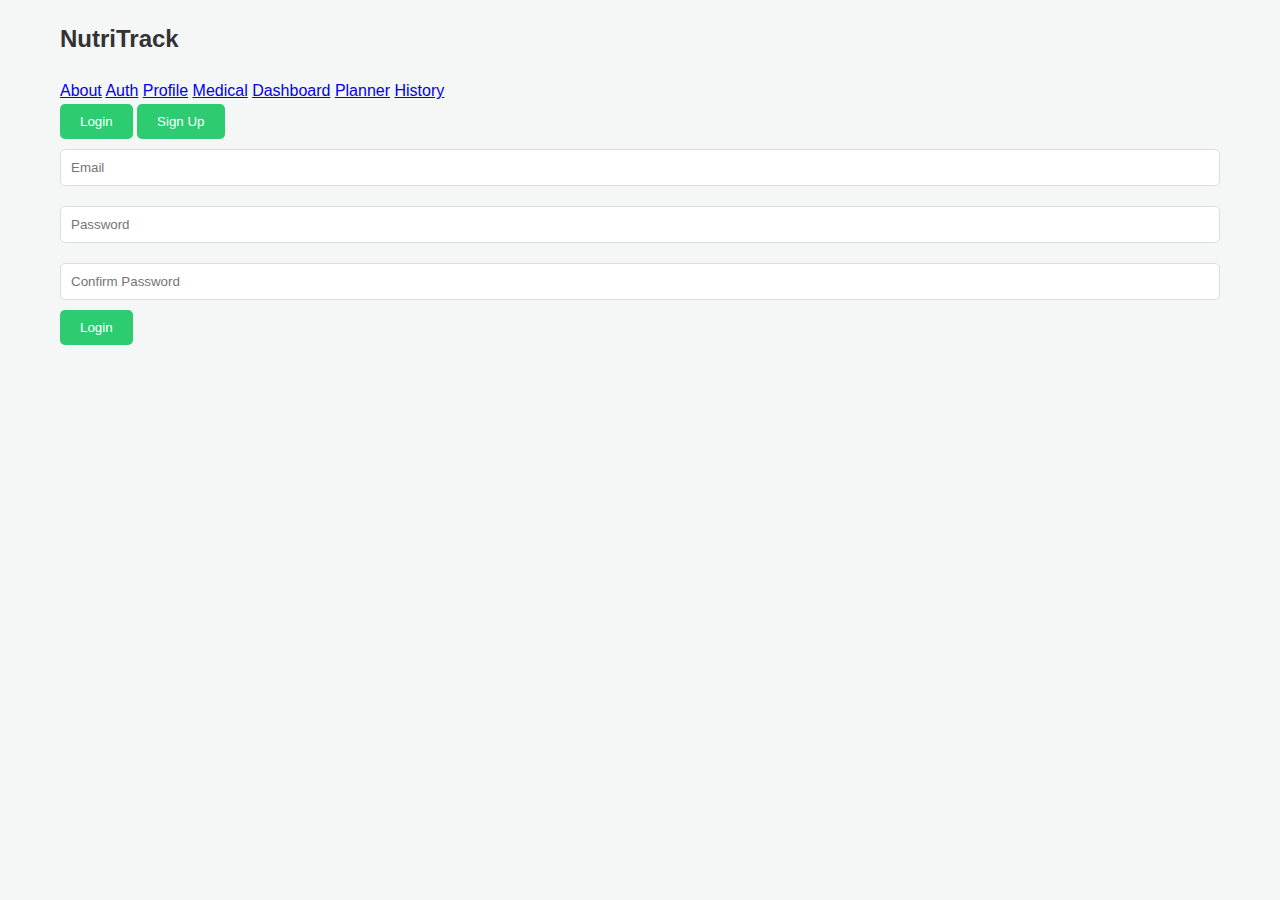
<file: auth.html>
<!DOCTYPE html>
<html lang="en">
<head>
    <meta charset="UTF-8">
    <meta name="viewport" content="width=device-width, initial-scale=1.0">
    <title>NutriTrack - Auth</title>
    <link rel="stylesheet" href="styles.css">
    <link href="https://fonts.googleapis.com/css2?family=Poppins:wght@400;600;700&display=swap" rel="stylesheet">
</head>
<body>
    <div class="container">
        <div class="sidebar">
            <h2>NutriTrack</h2>
            <a href="index.html" class="tab-btn">About</a>
            <a href="auth.html" class="tab-btn active">Auth</a>
            <a href="profile.html" class="tab-btn" disabled>Profile</a>
            <a href="medical.html" class="tab-btn" disabled>Medical</a>
            <a href="dashboard.html" class="tab-btn" disabled>Dashboard</a>
            <a href="planner.html" class="tab-btn" disabled>Planner</a>
            <a href="history.html" class="tab-btn" disabled>History</a>
        </div>
        <div class="main-content">
            <div class="auth-container">
                <div class="auth-toggle">
                    <button id="login-toggle" class="active">Login</button>
                    <button id="signup-toggle">Sign Up</button>
                </div>
                <form id="auth-form" class="auth-form">
                    <input type="email" id="email" placeholder="Email" required>
                    <input type="password" id="password" placeholder="Password" required>
                    <input type="password" id="confirm-password" placeholder="Confirm Password" class="signup-only" required>
                    <button type="submit" id="auth-btn">Login</button>
                </form>
            </div>
        </div>
    </div>
    <script src="script.js"></script>
</body>
</html>
</file>
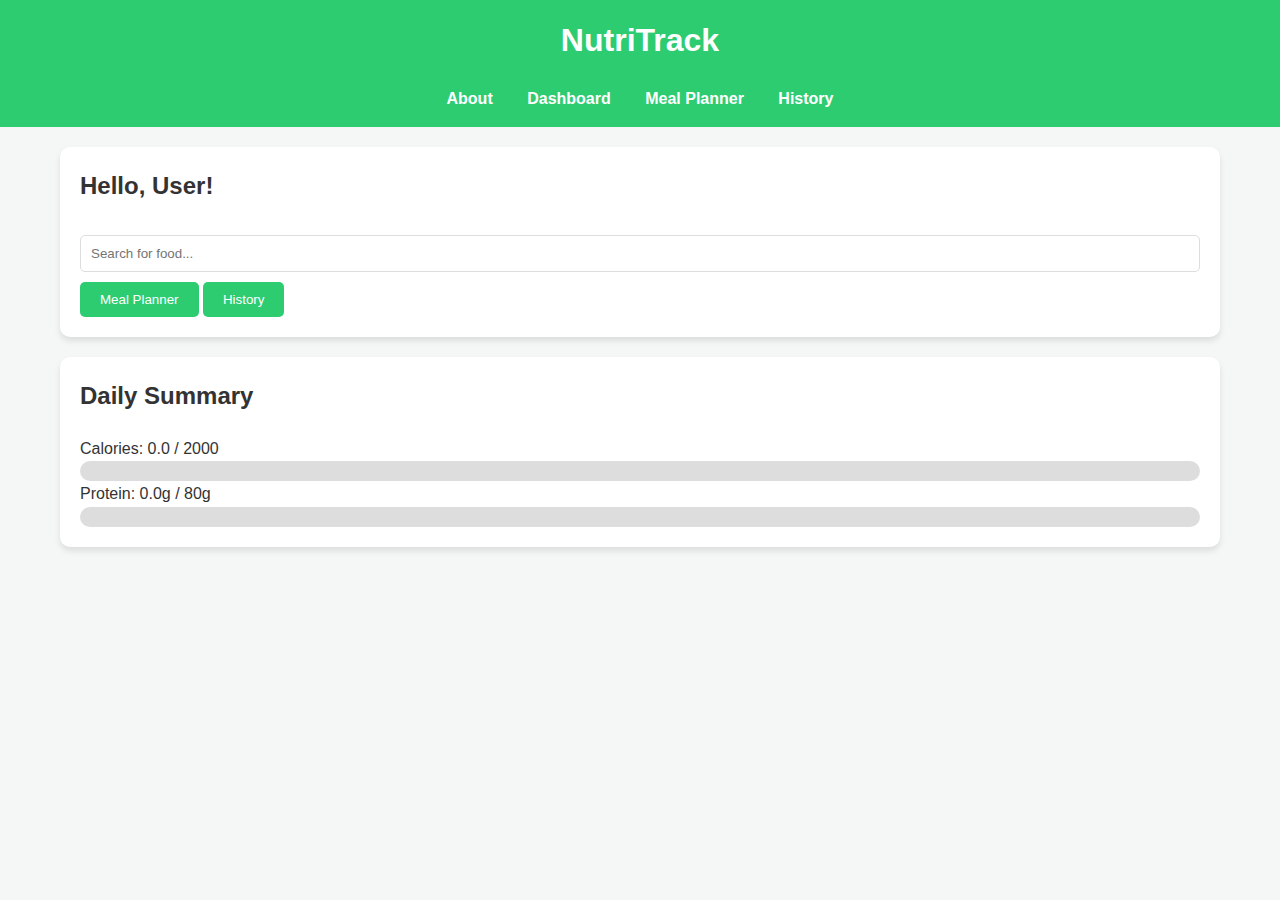
<file: dashboard.html>
<!DOCTYPE html>
<html lang="en">
<head>
    <meta charset="UTF-8">
    <meta name="viewport" content="width=device-width, initial-scale=1.0">
    <title>NutriTrack - Dashboard</title>
    <link rel="stylesheet" href="styles.css">
    <script src="script.js" defer></script>
</head>
<body>
    <header>
        <h1>NutriTrack</h1>
        <nav>
            <a href="index.html">About</a>
            <a href="dashboard.html">Dashboard</a>
            <a href="planner.html">Meal Planner</a>
            <a href="history.html">History</a>
        </nav>
    </header>
    <div class="container">
        <div class="card">
            <h2 id="greeting">Hello!</h2>
            <input type="text" id="foodSearch" placeholder="Search for food...">
            <div id="searchResults"></div>
            <button onclick="location.href='planner.html'">Meal Planner</button>
            <button onclick="location.href='history.html'">History</button>
        </div>
        <div class="card">
            <h2>Daily Summary</h2>
            <p>Calories: <span id="calories">0 / 2000</span></p>
            <div class="progress-bar"><div class="progress" id="calProgress"></div></div>
            <p>Protein: <span id="protein">0g / 80g</span></p>
            <div class="progress-bar"><div class="progress" id="protProgress"></div></div>
        </div>
    </div>
</body>
</html>
</file>
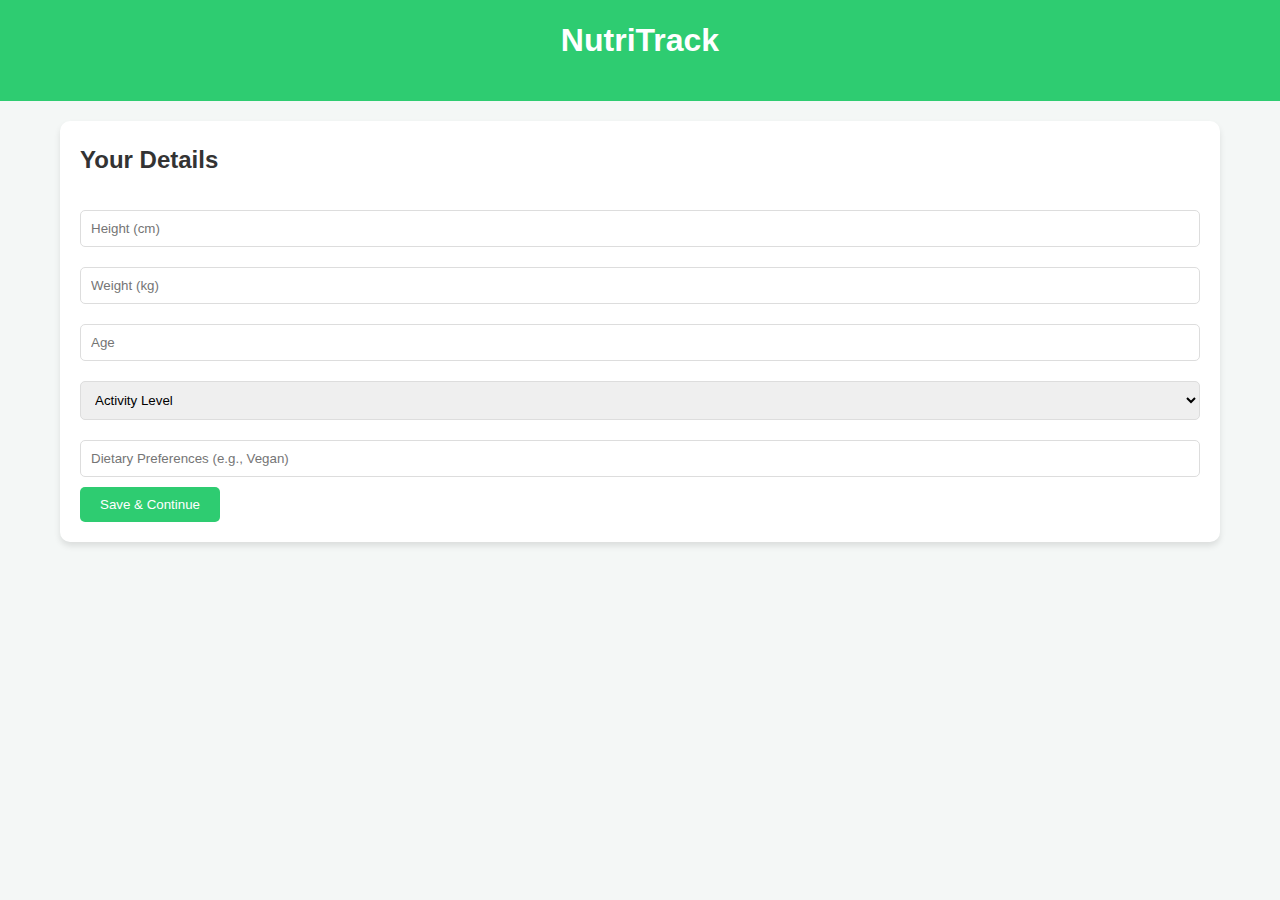
<file: data.html>
<!DOCTYPE html>
<html lang="en">
<head>
    <meta charset="UTF-8">
    <meta name="viewport" content="width=device-width, initial-scale=1.0">
    <title>NutriTrack - Personal Data</title>
    <link rel="stylesheet" href="styles.css">
    <script src="script.js" defer></script>
</head>
<body>
    <header>
        <h1>NutriTrack</h1>
    </header>
    <div class="container">
        <div class="card">
            <h2>Your Details</h2>
            <input type="number" id="height" placeholder="Height (cm)" required>
            <input type="number" id="weight" placeholder="Weight (kg)" required>
            <input type="number" id="age" placeholder="Age" required>
            <select id="activity">
                <option value="">Activity Level</option>
                <option value="sedentary">Sedentary</option>
                <option value="moderate">Moderate</option>
                <option value="active">Active</option>
            </select>
            <input type="text" id="diet" placeholder="Dietary Preferences (e.g., Vegan)">
            <button onclick="saveData()">Save & Continue</button>
        </div>
    </div>
</body>
</html>
</file>
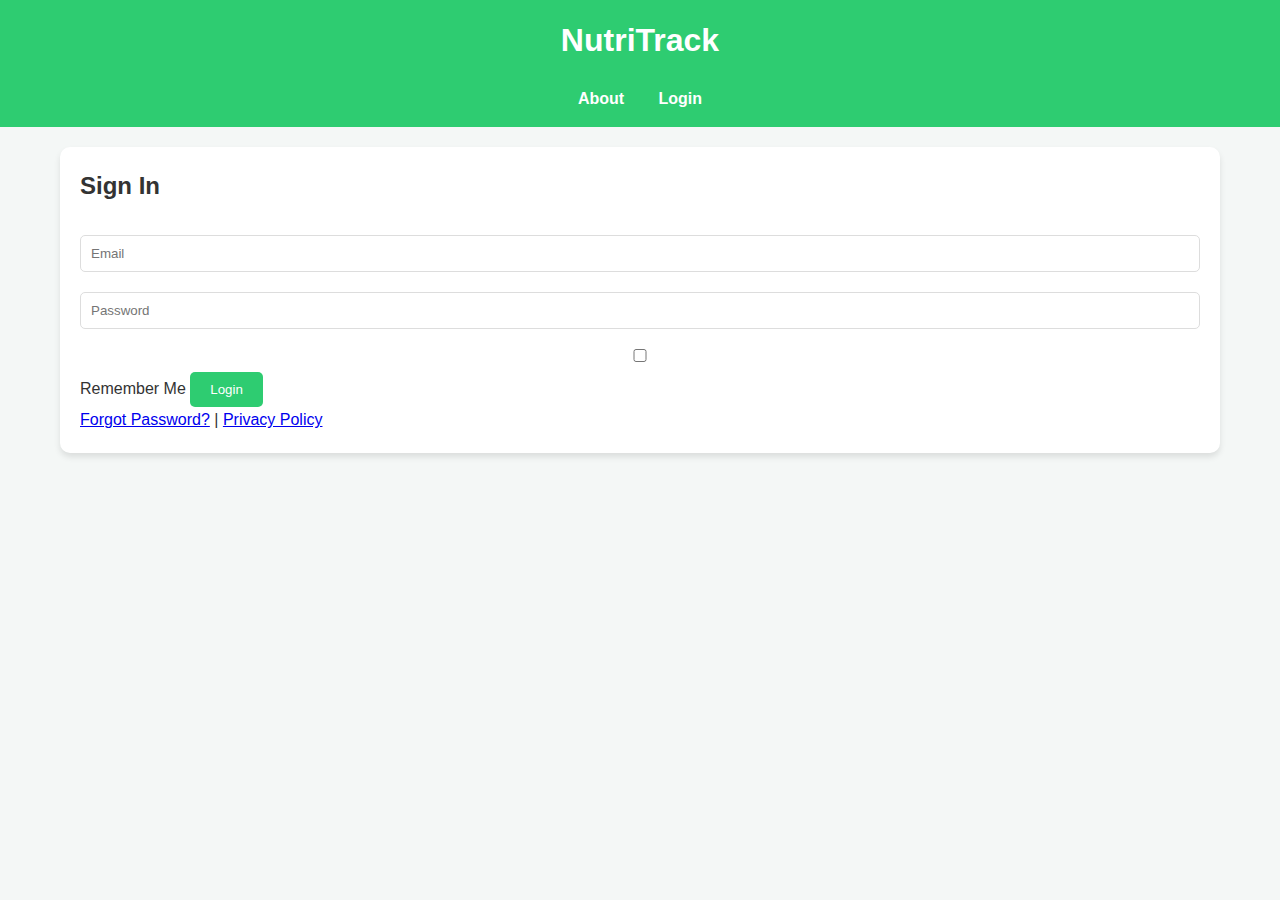
<file: login.html>
<!DOCTYPE html>
<html lang="en">
<head>
    <meta charset="UTF-8">
    <meta name="viewport" content="width=device-width, initial-scale=1.0">
    <title>NutriTrack - Login</title>
    <link rel="stylesheet" href="styles.css">
    <script src="script.js" defer></script>
</head>
<body>
    <header>
        <h1>NutriTrack</h1>
        <nav>
            <a href="index.html">About</a>
            <a href="login.html">Login</a>
        </nav>
    </header>
    <div class="container">
        <div class="card">
            <h2>Sign In</h2>
            <input type="email" id="email" placeholder="Email" required>
            <input type="password" id="password" placeholder="Password" required>
            <label><input type="checkbox" id="remember"> Remember Me</label>
            <button onclick="login()">Login</button>
            <p><a href="#">Forgot Password?</a> | <a href="#">Privacy Policy</a></p>
        </div>
    </div>
</body>
</html>
</file>
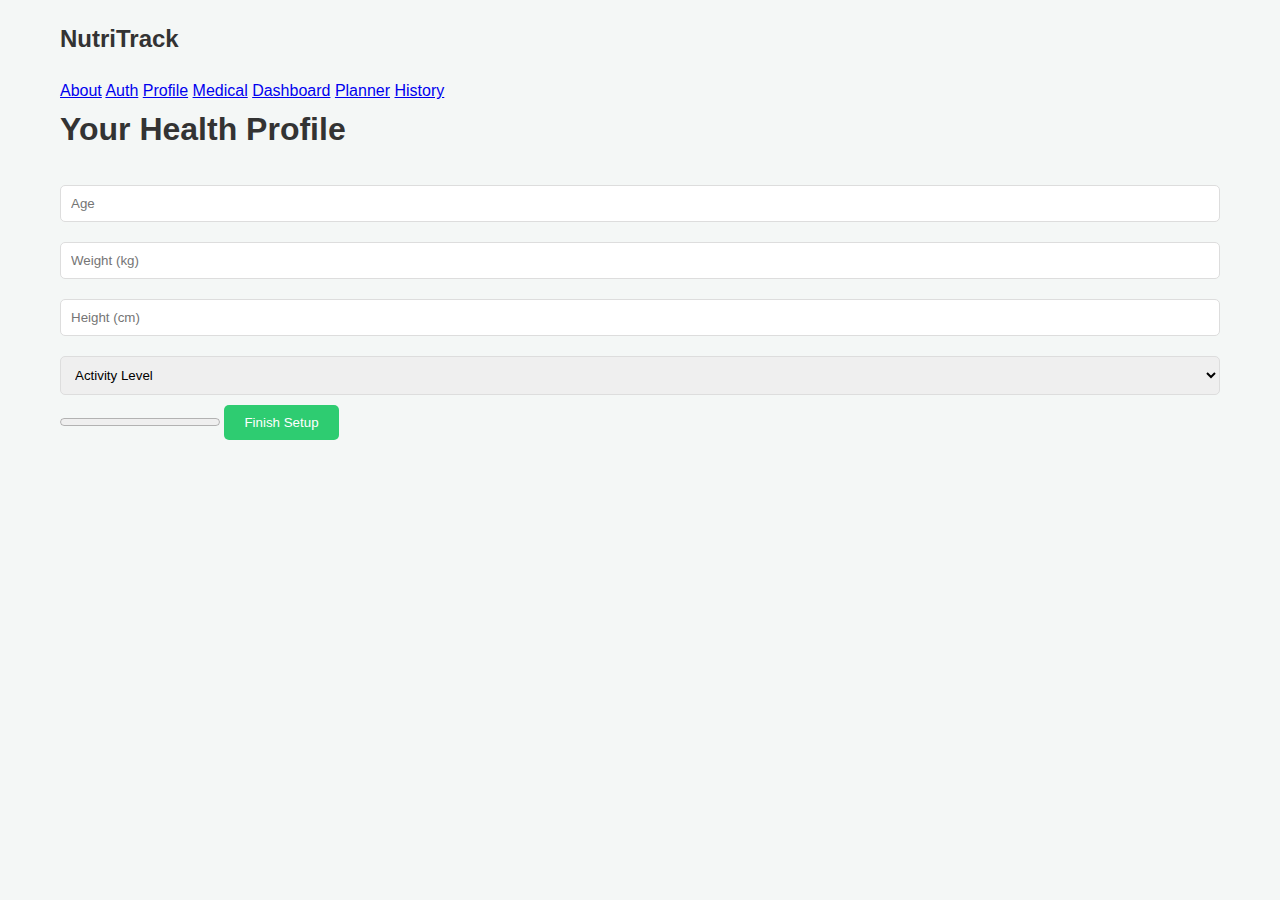
<file: medical.html>
<!DOCTYPE html>
<html lang="en">
<head>
    <meta charset="UTF-8">
    <meta name="viewport" content="width=device-width, initial-scale=1.0">
    <title>NutriTrack - Medical</title>
    <link rel="stylesheet" href="styles.css">
    <link href="https://fonts.googleapis.com/css2?family=Poppins:wght@400;600;700&display=swap" rel="stylesheet">
</head>
<body>
    <div class="container">
        <div class="sidebar">
            <h2>NutriTrack</h2>
            <a href="index.html" class="tab-btn">About</a>
            <a href="auth.html" class="tab-btn">Auth</a>
            <a href="profile.html" class="tab-btn">Profile</a>
            <a href="medical.html" class="tab-btn active">Medical</a>
            <a href="dashboard.html" class="tab-btn" disabled>Dashboard</a>
            <a href="planner.html" class="tab-btn" disabled>Planner</a>
            <a href="history.html" class="tab-btn" disabled>History</a>
        </div>
        <div class="main-content">
            <h1>Your Health Profile</h1>
            <form id="medical-form" class="medical-form">
                <input type="number" id="age" placeholder="Age" required>
                <input type="number" id="weight" placeholder="Weight (kg)" required>
                <input type="number" id="height" placeholder="Height (cm)" required>
                <select id="activity" required>
                    <option value="">Activity Level</option>
                    <option value="sedentary">Sedentary</option>
                    <option value="moderate">Moderate</option>
                    <option value="active">Active</option>
                </select>
                <progress id="progress" value="0" max="100"></progress>
                <button type="submit">Finish Setup</button>
            </form>
        </div>
    </div>
    <script src="script.js"></script>
</body>
</html>
</file>
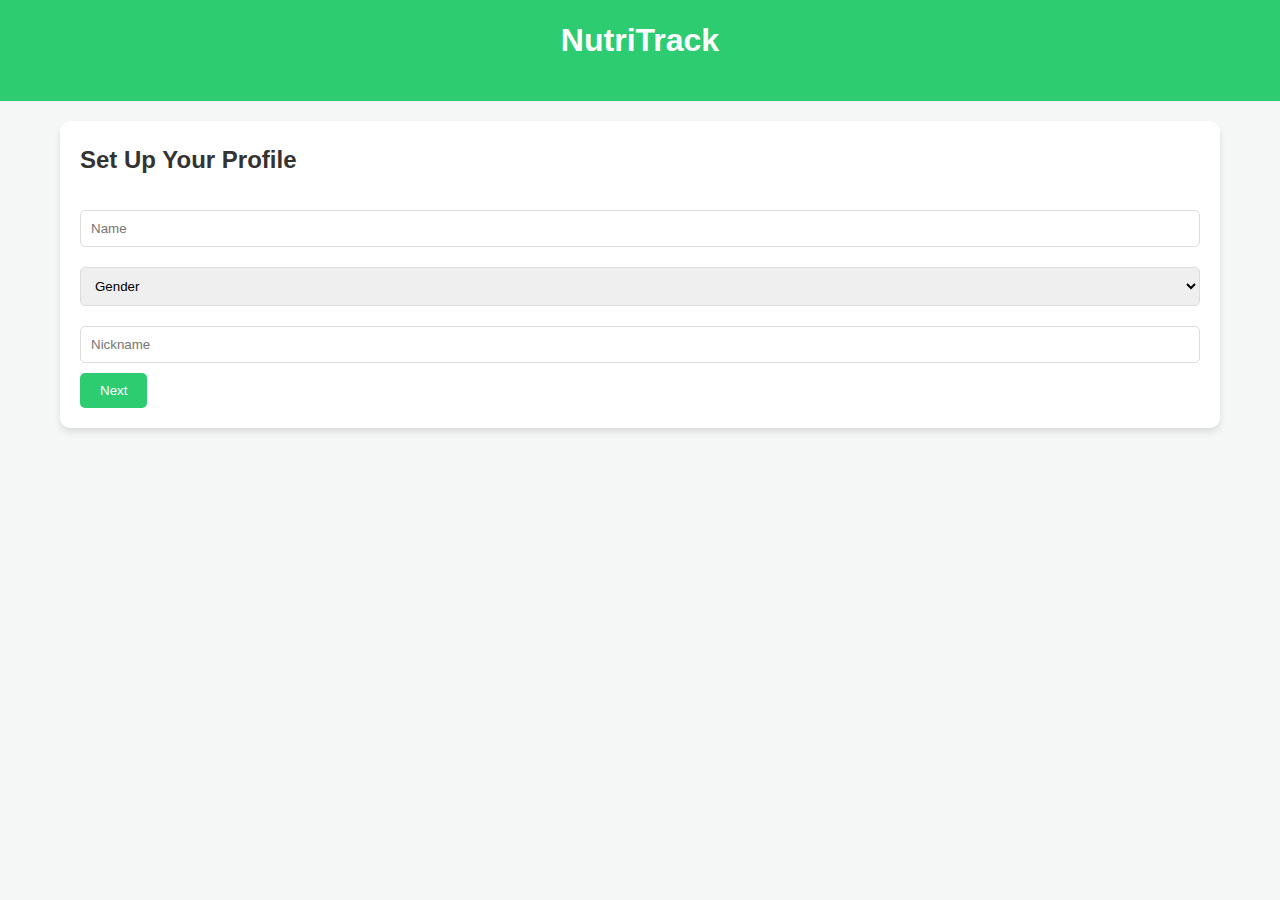
<file: profile.html>
<!DOCTYPE html>
<html lang="en">
<head>
    <meta charset="UTF-8">
    <meta name="viewport" content="width=device-width, initial-scale=1.0">
    <title>NutriTrack - Profile Setup</title>
    <link rel="stylesheet" href="styles.css">
    <script src="script.js" defer></script>
</head>
<body>
    <header>
        <h1>NutriTrack</h1>
    </header>
    <div class="container">
        <div class="card">
            <h2>Set Up Your Profile</h2>
            <input type="text" id="name" placeholder="Name" required>
            <select id="gender">
                <option value="">Gender</option>
                <option value="male">Male</option>
                <option value="female">Female</option>
                <option value="other">Other</option>
            </select>
            <input type="text" id="nickname" placeholder="Nickname" required>
            <button onclick="saveProfile()">Next</button>
        </div>
    </div>
</body>
</html>
</file>
<file: styles.css>
* {
  margin: 0;
  padding: 0;
  box-sizing: border-box;
  font-family: 'Arial', sans-serif;
}

body {
  background: #f4f7f6;
  color: #333;
  line-height: 1.6;
}

.container {
  max-width: 1200px;
  margin: 0 auto;
  padding: 20px;
}

header {
  background: #2ecc71;
  color: white;
  padding: 15px 0;
  text-align: center;
  position: sticky;
  top: 0;
  z-index: 100;
}

nav a {
  color: white;
  text-decoration: none;
  margin: 0 15px;
  font-weight: bold;
}

nav a:hover {
  text-decoration: underline;
}

h1, h2 {
  margin-bottom: 20px;
}

.card {
  background: white;
  border-radius: 10px;
  padding: 20px;
  box-shadow: 0 4px 6px rgba(0, 0, 0, 0.1);
  margin-bottom: 20px;
}

button {
  background: #2ecc71;
  color: white;
  border: none;
  padding: 10px 20px;
  border-radius: 5px;
  cursor: pointer;
  transition: background 0.3s;
}

button:hover {
  background: #27ae60;
}

input, select {
  width: 100%;
  padding: 10px;
  margin: 10px 0;
  border: 1px solid #ddd;
  border-radius: 5px;
}

.progress-bar {
  height: 20px;
  background: #ddd;
  border-radius: 10px;
  overflow: hidden;
}

.progress {
  height: 100%;
  background: #2ecc71;
  transition: width 0.5s;
}

.food-item {
  padding: 10px;
  border-bottom: 1px solid #eee;
  cursor: pointer;
}

.food-item:hover {
  background: #f0f0f0;
}

.meal-day {
  border: 2px dashed #ccc;
  padding: 20px;
  min-height: 100px;
  margin: 10px 0;
}

.draggable {
  background: #e0f7fa;
  padding: 10px;
  margin: 5px 0;
  border-radius: 5px;
  cursor: move;
}

/* Responsive Design */
@media (max-width: 768px) {
  nav a {
      display: block;
      margin: 10px 0;
  }
  .meal-day {
      min-height: 80px;
  }
}
</file>
